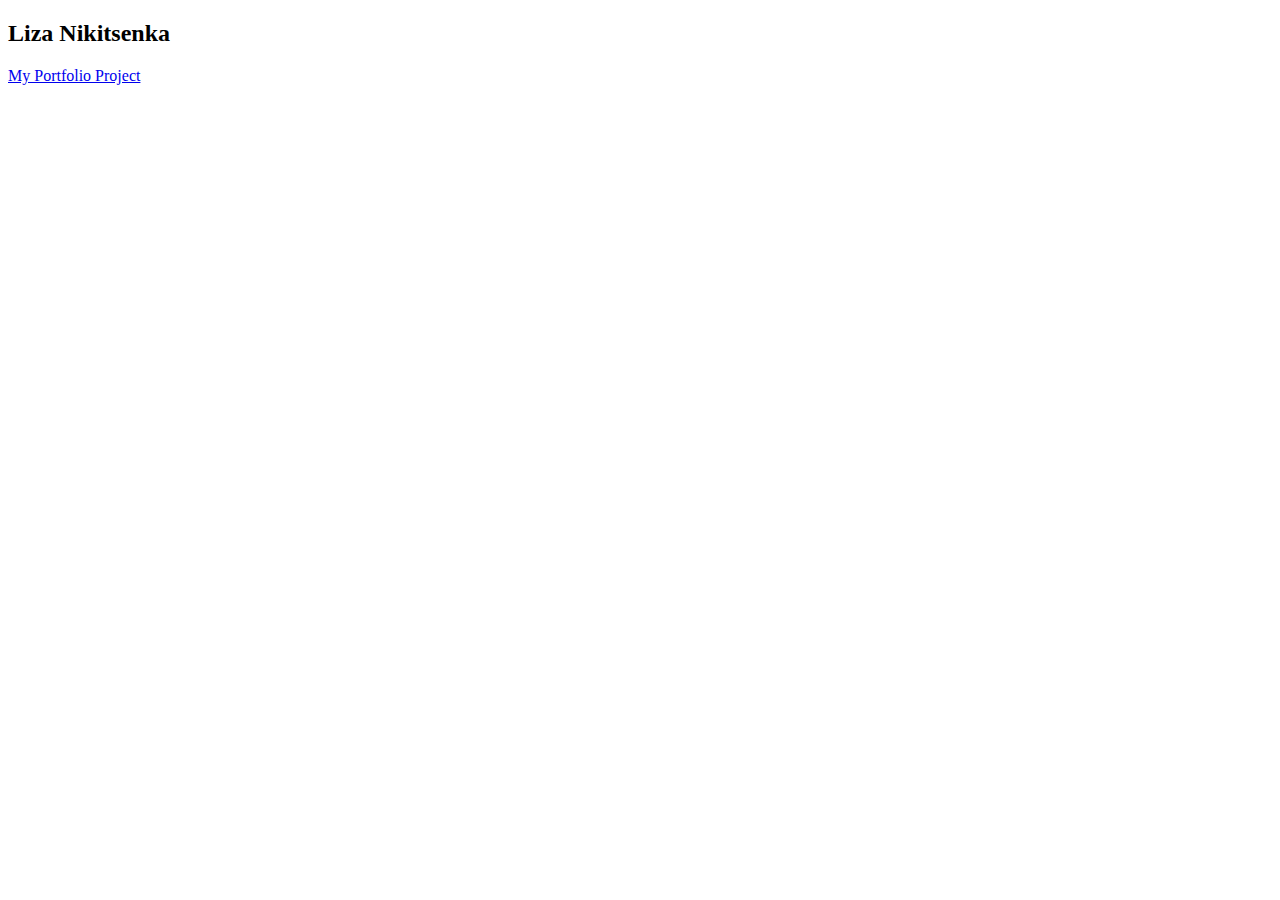
<file: index.html>
<!doctype html>
<html lang="en">
  <head>
    <meta charset="utf-8">
    <title> Nikitsenka </title>
  </head>
<body>
  <h2>
    Liza Nikitsenka
  </h2>
  <a href= "https://ynikitsenka.github.io/portfolio/"> My Portfolio Project </a>
</body>
</html>
</file>
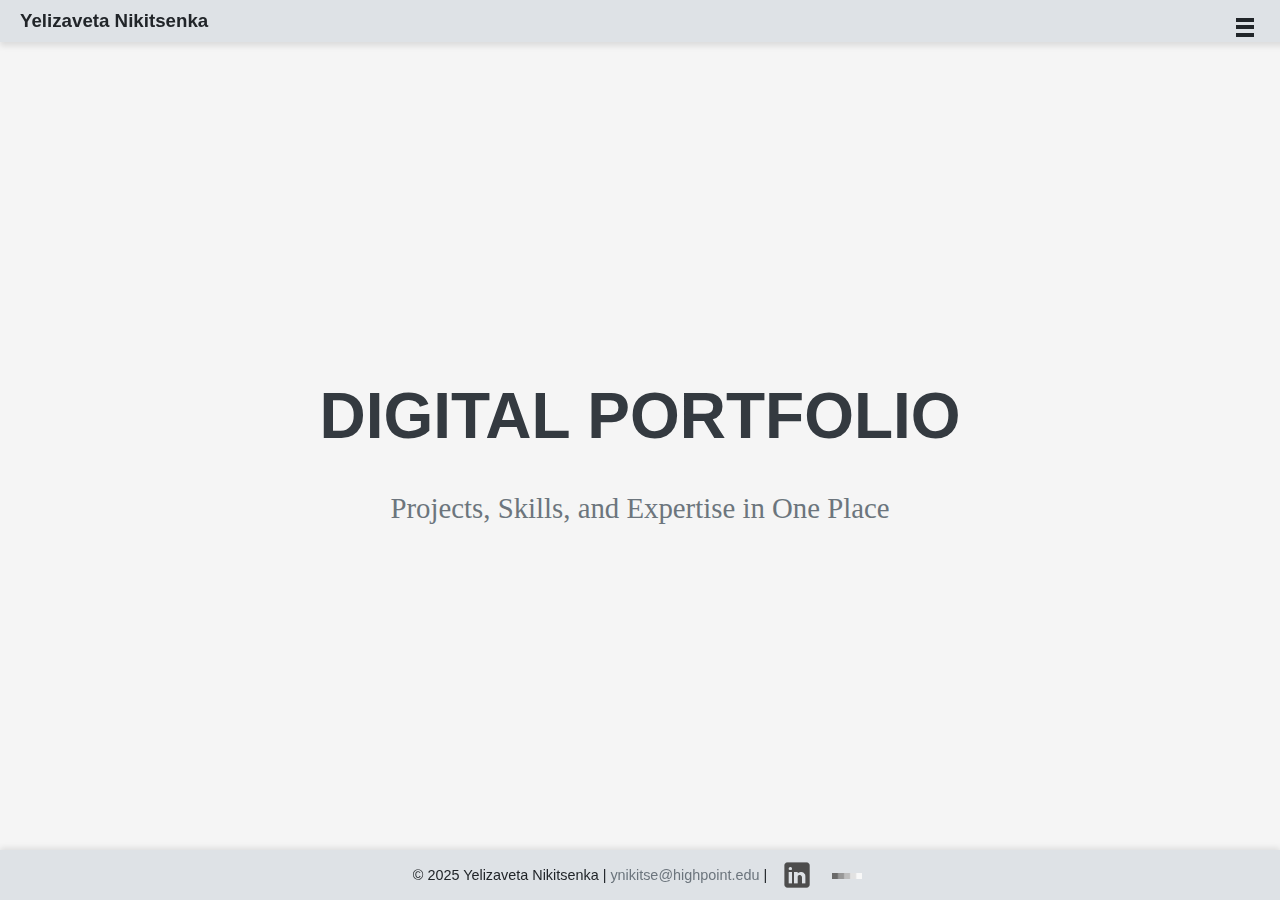
<file: portfolio/index.html>
<!DOCTYPE html>
<html lang="en">
<head>
    <meta charset="utf-8">
    <meta name="viewport" content="width=device-width, initial-scale=1.0">
    <title>Liza Nikitsenka - Digital Portfolio</title>
    <link rel="icon" type="image/x-icon" href="favicon.ico">
    <script src="script.js" defer></script>
    <link rel="stylesheet" href="styles.css">
</head>
<body>

    <main>
        <h2>DIGITAL PORTFOLIO</h2>
        <p>Projects, Skills, and Expertise in One Place</p>
    </main>

</body>
</html>
</file>
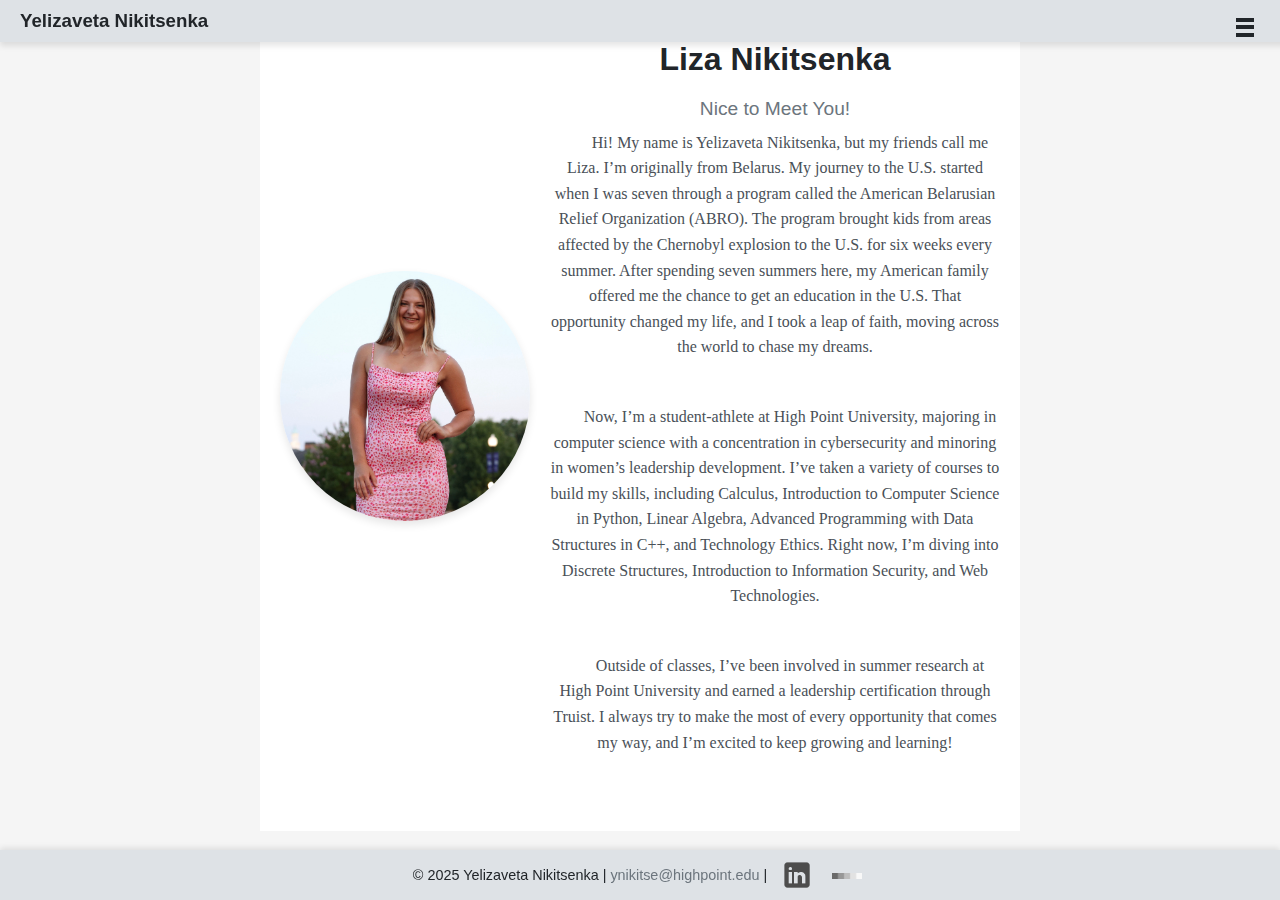
<file: portfolio/about.html>
<!DOCTYPE html>
<html lang="en">
<head>
    <meta charset="utf-8">
    <meta name="viewport" content="width=device-width, initial-scale=1.0">
    <title>Liza Nikitseka - Digital Portfolio </title>
    <link rel="icon" type="image/x-icon" href="/favicon.ico">
    <script src="script.js" defer></script>
    <link rel="stylesheet" href="styles.css">
</head>
    <main>
        <section id="about">
            <div class="about-container">
                <img src="8K2A4745_Original.jpeg" alt="Liza Nikitsenka" class="profile-image">
                <div class="about-text">
                    <h1>Liza Nikitsenka</h1>
                    <h3>Nice to Meet You!</h3>
                    <p style="text-indent: 30px;">
    Hi! My name is Yelizaveta Nikitsenka, but my friends call me Liza. I’m originally from Belarus. My journey to the U.S. started when I was seven through a program called the American Belarusian Relief Organization (ABRO). The program brought kids from areas affected by the Chernobyl explosion to the U.S. for six weeks every summer. After spending seven summers here, my American family offered me the chance to get an education in the U.S. That opportunity changed my life, and I took a leap of faith, moving across the world to chase my dreams.
</p>

<br>

<p style="text-indent: 30px;">
    Now, I’m a student-athlete at High Point University, majoring in computer science with a concentration in cybersecurity and minoring in women’s leadership development. I’ve taken a variety of courses to build my skills, including Calculus, Introduction to Computer Science in Python, Linear Algebra, Advanced Programming with Data Structures in C++, and Technology Ethics. Right now, I’m diving into Discrete Structures, Introduction to Information Security, and Web Technologies.
</p>
                    
<br>

<p style="text-indent: 30px;">
    Outside of classes, I’ve been involved in summer research at High Point University and earned a leadership certification through Truist. I always try to make the most of every opportunity that comes my way, and I’m excited to keep growing and learning!
</p>
            </div>
        </section>
    </main>

</body>
</html>
</file>
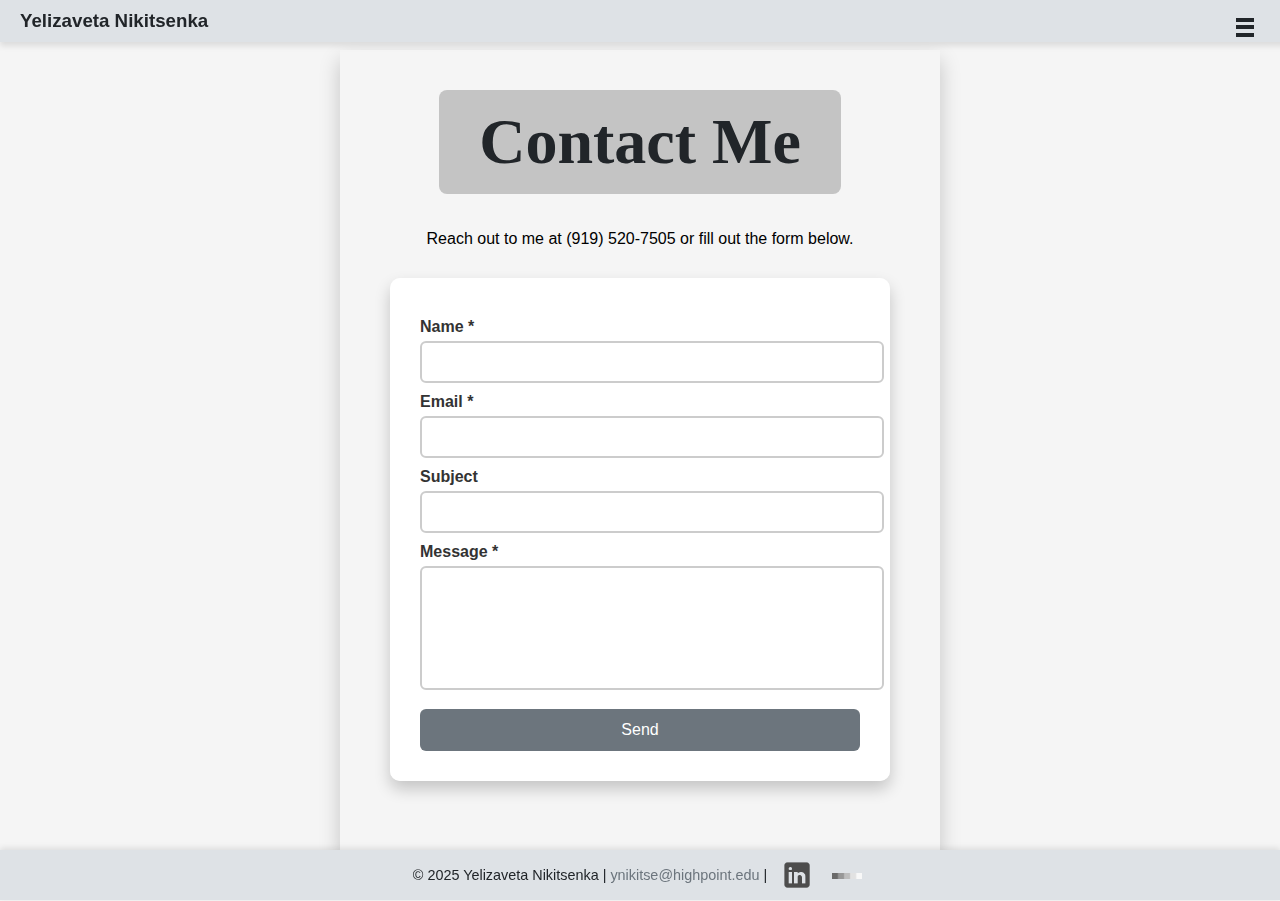
<file: portfolio/contact.html>
<!DOCTYPE html>
<html lang="en">
<head>
     <meta charset="utf-8">
    <meta name="viewport" content="width=device-width, initial-scale=1.0">
    <title>Liza Nikitseka - Digital Portfolio </title>
    <link rel="icon" type="image/x-icon" href="/favicon.ico">
    <script src="script.js" defer></script>
    <link rel="stylesheet" href="styles.css">
</head>
<body>

     <section id="contact">
        <h2 class="contact-heading">Contact Me</h2>
        <p>Reach out to me at (919) 520-7505 or fill out the form below.</p>

        <form action="https://formspree.io/f/xvgzvrlr" method="POST" class="contact-form">
            <label for="name">Name *</label>
            <input type="text" id="name" name="name" required>

            <label for="email">Email *</label>
            <input type="email" id="email" name="email" required>

            <label for="subject">Subject</label>
            <input type="text" id="subject" name="subject">

            <label for="message">Message *</label>
            <textarea id="message" name="message" required></textarea>

            <button type="submit">Send</button>
        </form>
    </section>

</body>
</html>
</file>
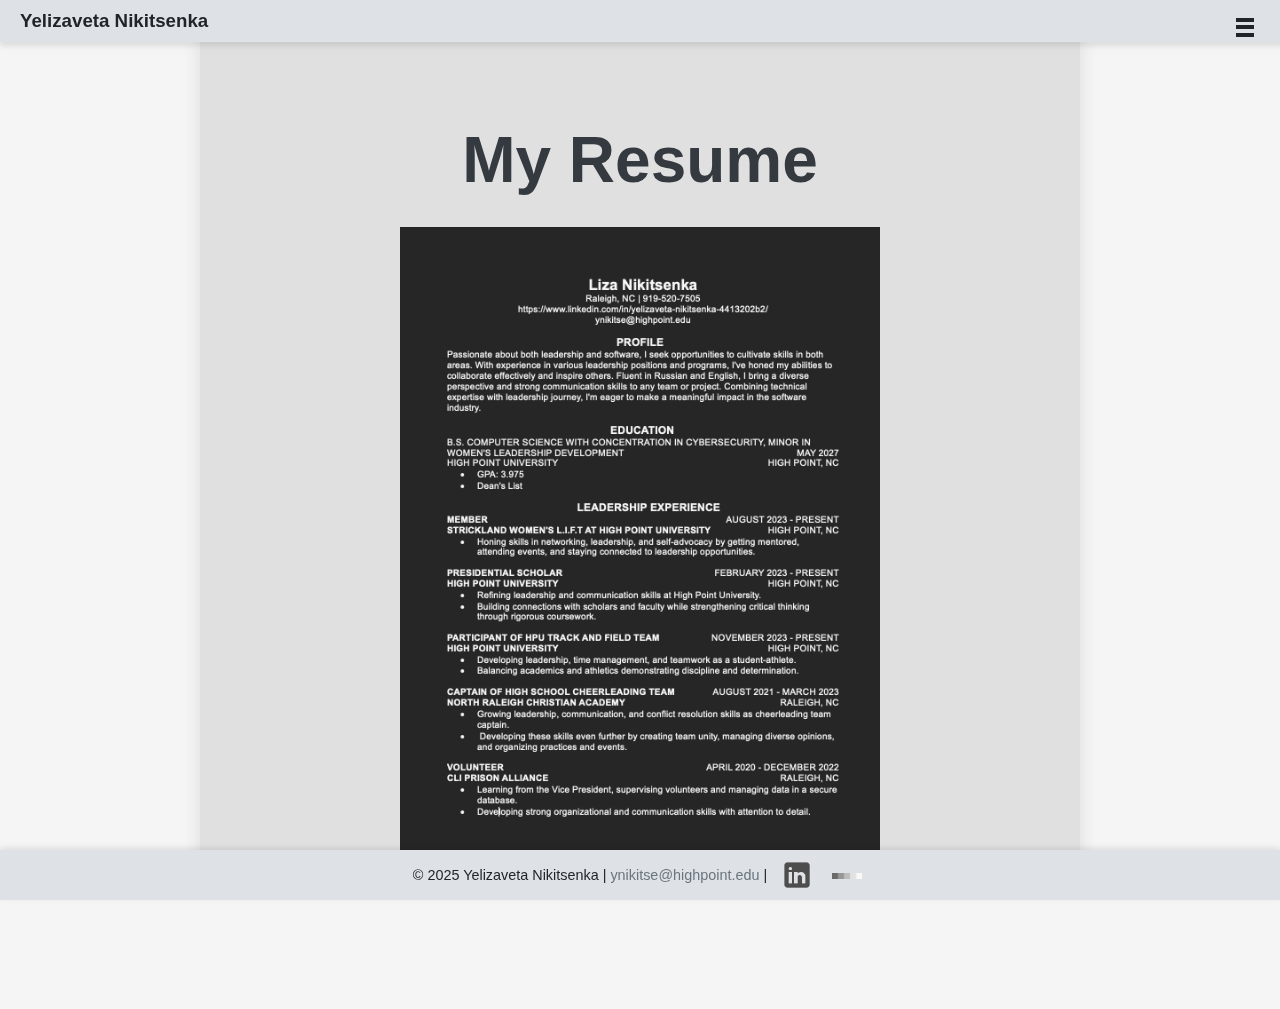
<file: portfolio/resume.html>
<!DOCTYPE html>
<html lang="en">
<head>
    <meta charset="utf-8">
    <meta name="viewport" content="width=device-width, initial-scale=1.0">
    <title>Liza Nikitseka - Digital Portfolio</title>
    <link rel="icon" type="image/x-icon" href="favicon.ico">
    <script src="script.js" defer></script>
    <link rel="stylesheet" href="styles.css">
</head>
<body>
    <main class="resume-container">
        <h2 class="resume-heading">My Resume</h2>
        <div class="resume-preview">
            <a href="https://highpointuniversity-my.sharepoint.com/:w:/g/personal/ynikitse_highpoint_edu/EWWIBwaIWBxAgBcQPpQWFCQBiQn0hOfbaGRm_BqdUVlQOA?e=YVjgas" target="_blank">
                <img src="resume.png" alt="Liza Nikitseka Resume">
            </a>
        </div>
        <a href="https://highpointuniversity-my.sharepoint.com/:w:/g/personal/ynikitse_highpoint_edu/EWWIBwaIWBxAgBcQPpQWFCQBiQn0hOfbaGRm_BqdUVlQOA?e=YVjgas" class="btn" download target="_blank">Download Resume</a>
    </main>
</body>
</html>
</file>
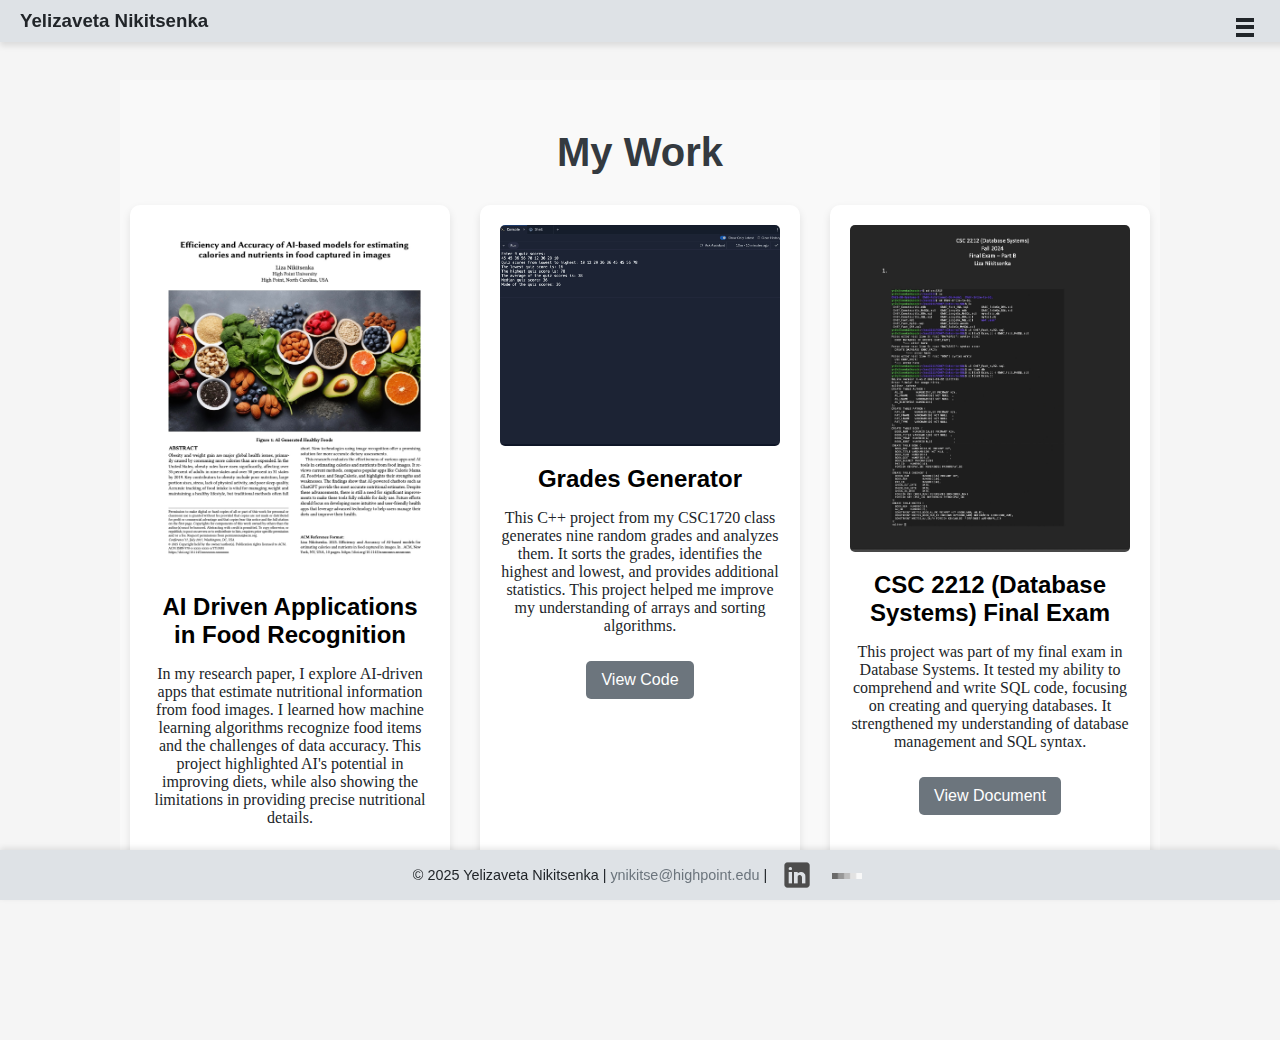
<file: portfolio/showcase.html>
<!DOCTYPE html>
<html lang="en">
<head>
    <meta charset="utf-8">
    <meta name="viewport" content="width=device-width, initial-scale=1.0">
    <title>Liza Nikitseka - Digital Portfolio</title>
    <link rel="icon" type="image/x-icon" href="/favicon.ico">
    <script src="script.js" defer></script>
    <link rel="stylesheet" href="styles.css">
</head>
<body>
    <main>
        <section id="showcase">
            <h2 class="showcase-heading">My Work</h2>
            
            <div class="projects-container">
                <div class="project">
                    <img src="summerresearch.png" alt="Overleaf Research Article">
                    <h3> AI Driven Applications in Food Recognition</h3>
                    <p> In my research paper, I explore AI-driven apps that estimate nutritional information from food images. I learned how machine learning algorithms recognize food items and the challenges of data accuracy. This project highlighted AI's potential in improving diets, while also showing the limitations in providing precise nutritional details. </p>
                    <a href="https://www.overleaf.com/project/665f134aeab1326b59c046d1" class="btn" target="_blank">View Article</a>
                </div>

                <div class="project">
                    <img src="code.png" alt="Replit Code">
                    <h3> Grades Generator </h3>
                    <p>This C++ project from my CSC1720 class generates nine random grades and analyzes them. It sorts the grades, identifies the highest and lowest, and provides additional statistics. This project helped me improve my understanding of arrays and sorting algorithms. </p>
                    <a href="https://replit.com/@ynikitse/labB-1" class="btn" target="_blank">View Code</a>
                </div>

                <div class="project">
                    <img src="finalexam.png" alt="Final Exam Document">
                    <h3> CSC 2212 (Database Systems) Final Exam </h3>
                    <p>This project was part of my final exam in Database Systems. It tested my ability to comprehend and write SQL code, focusing on creating and querying databases. It strengthened my understanding of database management and SQL syntax. </p>
                    <a href="https://highpointuniversity-my.sharepoint.com/:w:/g/personal/ynikitse_highpoint_edu/EazUkPm7yDBMs0agHczpXHcB8kNfVIq4XGEEH0AvHGKOsQ?e=eLPGd4" class="btn" target="_blank">View Document</a>
                </div>
            </div>
        </section>
    </main>
</body>
</html>
</file>
<file: portfolio/styles.css>
/* General Body */
body {
    font-family: sans-serif;
    background-color: #F8F9FA;
    margin: 0;
    padding: 0;
    text-align: center;
    background: #f5f5f5;
}

/* Header */
header {
    display: flex;
    justify-content: space-between;
    align-items: center;
    padding: 10px 20px;
    background-color: #DEE2E6;
    position: fixed;
    top: 0;
    left: 0;
    width: 100%;
    z-index: 1000;
    box-shadow: 0 4px 6px rgba(0, 0, 0, 0.1);
}

/* Logo Name */
header h3 {
    font-family: Papyrus, sans-serif;
    color: #212529;
    margin: 0;
}

/* Navigation Styling */
nav {
    position: absolute;
    top: 60px;
    right: 10px;
    background: #DEE2E6;
    width: 200px;
    display: none;
    border-radius: 5px;
    box-shadow: 0 4px 6px rgba(0, 0, 0, 0.1);
}

nav ul {
    list-style: none;
    padding: 0;
    margin: 0;
}

nav ul li {
    text-align: center;
    padding: 10px;
}

nav ul li a {
    font-family: Verdana, sans-serif;
    text-decoration: none;
    color: #212529;
    font-weight: bold;
    display: block;
}

nav ul li:hover {
    background-color: #BFC4C9;
}

/* Show the menu when active */
nav.show {
    display: block;
}

/* Ensure the hamburger is positioned correctly */
/* Hamburger Icon Styling */
.hamburger {
    cursor: pointer;
    display: flex;
    flex-direction: column;
    justify-content: space-around;
    align-items: center;
    height: 25px;
    width: 30px;
    background: none;
    border: none;

    /* Add these new properties */
    position: fixed; /* Keeps it in place */
    top: 15px; /* Adjusts distance from the top */
    right: 20px; /* Positions it at the right */
    z-index: 1100; /* Ensures it's above other elements */
}

/* Ensuring the lines inside the hamburger are visible and aligned */
.hamburger div {
    width: 100%;
    height: 4px;
    background-color: #212529;
    transition: 0.3s ease;
}

/* When active, rotate the hamburger into an "X" */
.hamburger.active div:nth-child(1) {
    transform: translateY(8px) rotate(45deg);
}

.hamburger.active div:nth-child(2) {
    opacity: 0;
}

.hamburger.active div:nth-child(3) {
    transform: translateY(-8px) rotate(-45deg);
}

/* Responsive Design */
@media (max-width: 768px) {
    header {
        flex-direction: column;
        align-items: flex-start;
    }

    nav {
        right: 50%;
        transform: translateX(50%);
        width: 250px;
    }

    .hamburger {
        right: 10px;
    }
}

/* Main Section */
main {
    display: flex;
    flex-direction: column;
    align-items: center;
    justify-content: center;
    min-height: 80vh; 
    padding-top: 80px; 
    text-align: left;
}

main h2 {
    font-size: 4rem;
    font-weight: bold;
    color: #343A40;
    margin-bottom: 10px;
}

main p {
    font-family: cursive;
    font-size: 1.8rem;
    color: #6C757D;
}

/* About Section */
#about {
    margin-top: -120px;
    display: flex;
    justify-content: center;
    align-items: center;
    padding: 60px 20px;
    background-color: #ffffff;
    min-height: 50vh;
    flex-wrap: wrap;
    text-align: center;
}

.about-container {
    display: flex;
    align-items: center;
    max-width: 750px;
    text-align: left;
    flex-wrap: wrap;
    justify-content: center;
}

.profile-image {
    width: 250px;
    height: 250px;
    border-radius: 50%;
    object-fit: cover;
    margin-right: 20px;
    box-shadow: 0 4px 8px rgba(0, 0, 0, 0.1);
}

.about-text {
    max-width: 450px;
    text-align: center;
}

.about-text h1 {
    font-size: 2rem;
    color: #212529;
    margin-bottom: 10px;
    text-align: center;
}

.about-text h3 {
    font-size: 1.2rem;
    color: #6C757D;
    font-weight: normal;
    text-align: center;
    margin-bottom: 10px;
}

.about-text p {
    font-family: Garamond;
    font-size: 1rem;
    color: #495057;
    line-height: 1.6;
    margin-top: 10px;
}

/* Responsive About Section */
@media (max-width: 768px) {
    .about-container {
        flex-direction: column;
        text-align: center;
    }
    .profile-image {
        margin: 0 0 20px 0;
    }
}
/* --- SHOWCASE SECTION --- */
html, body {
    height: 100%;
    margin: 0;
    padding: 0;
    overflow-y: auto; /* Allows the whole page to scroll */
}

#showcase {
    text-align: center;
    padding: 30px 10px;
    background-color: #f9f9f9;
    display: flex;
    flex-direction: column;
    justify-content: flex-start;
    align-items: center;
    min-height: 100vh; /* Ensures the section fills the viewport */
    overflow: visible; /* Prevents scroll issues */
}

/* Showcase Heading */
.showcase-heading {
    font-size: 2.5rem;
    font-weight: bold;
    margin-bottom: 20px;
    margin-top: 0; /* Removes unnecessary spacing */
    padding-top: 20px; /* Keeps a small gap */
}

/* Projects Container - Makes it wrap properly */
.projects-container {
    display: flex;
    justify-content: center;
    gap: 30px;
    flex-wrap: wrap;
    margin-top: 0;
    width: 100%;
    max-width: 1200px;
    padding-bottom: 50px; /* Prevents bottom content cutoff */
}

/* Individual Project Card */
.project {
    background: white;
    padding: 20px;
    border-radius: 10px;
    box-shadow: 0px 4px 8px rgba(0, 0, 0, 0.1);
    width: 280px;
    text-align: center;
    margin: 10px 0;
}

/* Project Images */
.project img {
    width: 100%;
    border-radius: 5px;
    height: auto;
}

/* Project Titles */
.project h3 {
    font-size: 1.5rem;
    margin: 15px 0;
}

/* Project Descriptions */
.project p {
    font-size: 1rem;
    color: #555;
    font-family: Garamond;
    color: #212529;
}

/* Button Styling */
.btn {
    display: inline-block;
    background-color: #6c757d;
    color: white;
    text-decoration: none;
    padding: 10px 15px;
    border-radius: 5px;
    font-size: 1rem;
    margin-top: 10px;
    transition: background 0.3s;
}

.btn:hover {
    background-color: #5a6268;
}

/* Footer Section */
footer {
    display: flex;
    justify-content: center;
    align-items: center;
    gap: 10px;
    position: fixed;
    bottom: 0;
    left: 0;
    width: 100%;
    background-color: #DEE2E6;
    padding: 10px 0;
    text-align: center;
    box-shadow: 0 -2px 6px rgba(0, 0, 0, 0.1);
}

footer p {
    margin: 0;
    color: #212529;
    font-size: 0.9rem;
}

footer a {
    text-decoration: none;
    color: #6c757d; /* Grey color for links */
    transition: color 0.3s ease;
}

footer a:hover {
    color: #343a40; /* Darker grey on hover */
}

/* Target mailto link specifically */
footer a[href^="mailto:"] {
    color: #6c757d; /* Ensures grey color for email links */
}

footer .social-icon {
    width: 30px;
    height: auto;
    margin: 0 5px; /* Adds even space on both sides */
    vertical-align: middle;
}

footer .palette-icon {
    width: 40px; /* Slightly larger for color palette icon */
    height: auto;
    margin-left: 5px;
    vertical-align: middle;
}

html, body {
    height: 100%; /* Full page height */
    margin: 0;
    padding: 0;
    overflow-y: auto; /* Allow scrolling */
    font-family: 'Arial', sans-serif; /* Consistent font */
}

/* Container to center and limit width of page content */
.container {
    width: 100%;
    max-width: 1200px; /* Max width for larger screens */
    margin: 0 auto; /* Center the container */
    padding: 20px;
    box-sizing: border-box;
}

/* Resume section styling */
#resume {
    background-color: #f0f0f0; /* Light grey background */
    padding: 40px 20px;
    border-radius: 10px;
    box-shadow: 0px 4px 8px rgba(0, 0, 0, 0.1); /* Shadow effect */
    text-align: center;
    margin-top: 40px;
    max-width: 900px; /* Set max-width to ensure it's not too large */
    margin-left: auto; /* Ensure it is centered */
    margin-right: auto; /* Ensure it is centered */
}

/* Heading styles for the resume section */
#resume h2 {
    font-size: 2rem;
    color: #212529;
    font-weight: bold;
    margin-bottom: 20px;
}

/* Button container style */
.resume-container {
    background-color: #e0e0e0; /* Lighter grey for the container */
    padding: 40px;
    border-radius: 10px;
    box-shadow: 0px 0px 20px rgba(0, 0, 0, 0.1);
    margin-top: 30px;
    max-width: 800px; /* Limit width for better proportion */
    margin-left: auto; /* Ensure it's centered */
    margin-right: auto; /* Ensure it's centered */
}

.resume-container .btn {
    display: block; /* Ensures the button is on a new line */
    width: fit-content; /* Prevents it from stretching */
    margin: 20px auto; /* Centers it */
    padding: 12px 24px; /* Ensures it remains clickable */
    font-size: 1rem; /* Keeps text readable */
    line-height: 1.5; /* Ensures proper spacing inside the button */
}

.resume-container {
    padding-bottom: 40px; /* Adds extra space below the button */
}

.resume-container img {
    display: block; /* Ensures it behaves like a block element */
    margin: 20px auto; /* Centers it horizontally */
    max-width: 60%; /* Adjusts size */
    height: auto; /* Maintains aspect ratio */
}


/* --- MEDIA QUERIES FOR RESPONSIVENESS --- */
@media (max-width: 768px) {
    #resume {
        padding: 30px 15px; /* Less padding on smaller screens */
    }

    .resume-container {
        max-width: 100%; /* Full width on smaller screens */
        padding: 15px; /* Slightly less padding for compact screens */
    }

    .resume-container .btn {
        padding: 10px 20px; /* Adjust button size */
        font-size: 1rem;
        margin-top: 20px;
    }
}
/* Adjust for very small screens */
@media (max-width: 480px) {
    .resume-container .btn {
        font-size: 1rem;
        padding: 10px 20px; /* Keeps button large enough for touch */
    }
}
#contact {
    width: 100%;
    max-width: 600px;
    margin: 50px auto;
    padding: 40px 20px; /* Adjusted padding for smaller screens */
    box-shadow: 0px 10px 20px rgba(0, 0, 0, 0.2);
    box-sizing: border-box;
}

/* Contact Heading */
.contact-heading {
    font-family: 'Garamond', serif;
    font-size: 4rem;
    color: #212529;
    background: rgba(0, 0, 0, 0.2);
    padding: 15px 40px;
    border-radius: 8px;
    display: inline-block;
    margin-top: 0;
    margin-bottom: 20px;
}

/* Contact Form Styling */
.contact-form {
    background: rgba(255, 255, 255, 0.95);
    padding: 30px;
    border-radius: 10px;
    box-shadow: 0 8px 16px rgba(0, 0, 0, 0.2);
    width: 100%;
    max-width: 500px;
    margin: 30px auto;
    box-sizing: border-box; /* Ensures padding is included in width */
    text-align: left;
}

/* Form Inputs & Textarea */
.contact-form label {
    font-weight: bold;
    font-size: 1rem;
    color: #333;
    display: block;
    margin-top: 10px;
}

.contact-form input,
.contact-form textarea {
    width: 100%;
    padding: 10px;
    margin-top: 5px;
    border: 2px solid #ccc;
    border-radius: 6px;
    font-size: 1rem;
    transition: border 0.3s ease;
}

.contact-form input:focus,
.contact-form textarea:focus {
    border-color: #0056b3;
    outline: none;
}

.contact-form textarea {
    height: 100px;
    resize: none;
}

/* Submit Button */
.contact-form button {
    background-color: #6c757d;
    color: white;
    padding: 12px;
    border: none;
    border-radius: 6px;
    font-size: 1rem;
    cursor: pointer;
    width: 100%;
    margin-top: 15px;
}

.contact-form button:hover {
    background-color: #5a6268;
}

/* --- MEDIA QUERIES FOR RESPONSIVENESS --- */
@media (max-width: 768px) {
    #contact {
        width: 90%; /* Slightly reduced width */
        padding: 40px 15px; /* Adjust padding for smaller screens */
    }

    .contact-heading {
        font-size: 2.5rem; /* Smaller heading for smaller screens */
    }
    
    .contact-form {
        width: 100%; /* Full width for form on smaller screens */
        padding: 25px; /* Slightly less padding */
    }

    .contact-form button {
        padding: 10px; /* Adjust button padding */
    }
}

@media (max-width: 480px) {
    /* For Extra Small Screens */
    .contact-heading {
        font-size: 2.5rem; /* Even smaller heading */
    }

    .contact-form button {
        padding: 10px; /* Smaller button */
    }

    .contact-form {
        padding: 20px; /* Less padding for smaller screens */
    }
}
</file>
